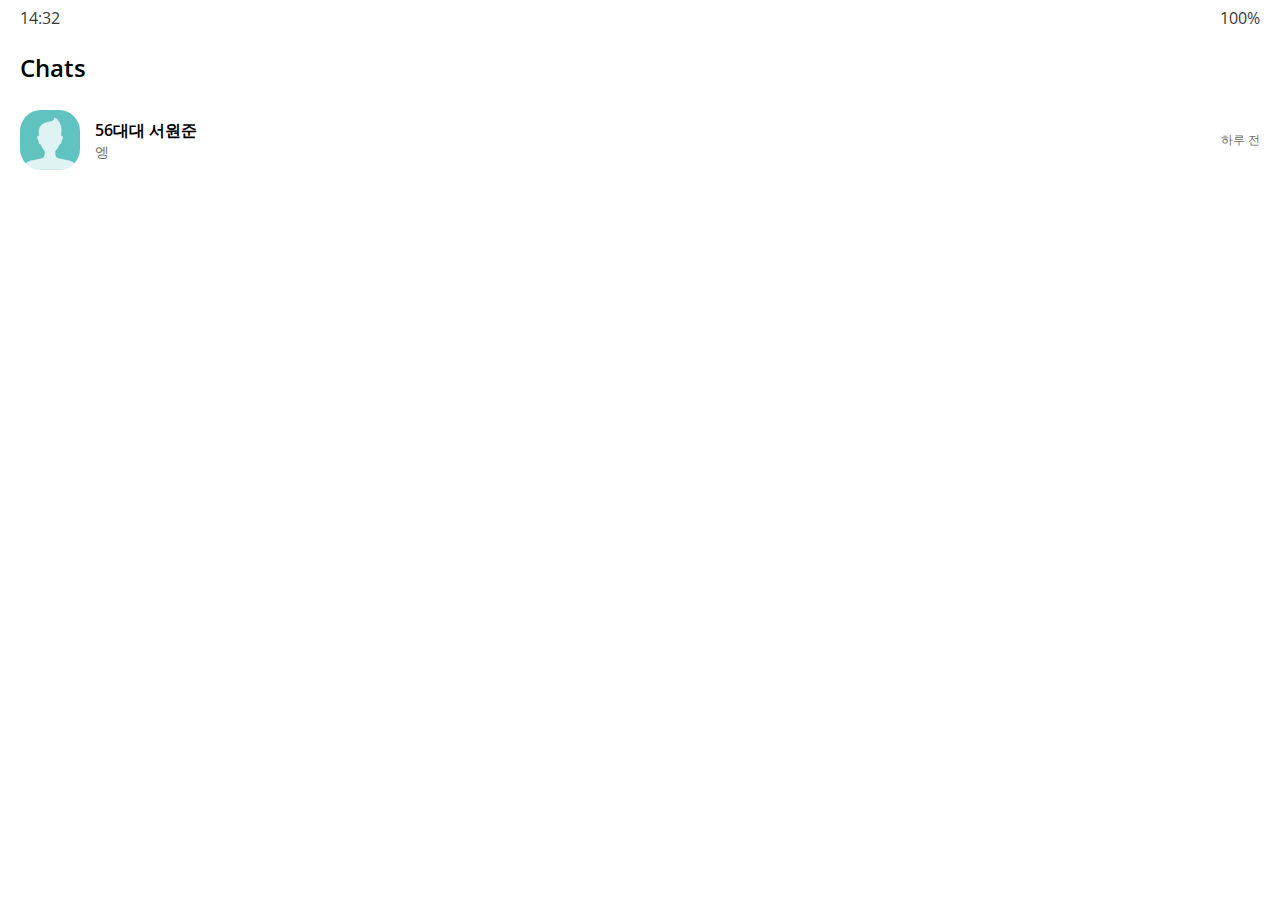
<file: index.html>
<!DOCTYPE html>
<html lang="en">
  <head>
    <meta charset="UTF-8" />
    <meta name="viewport" content="width=device-width, initial-scale=1.0" />
    <link
      rel="stylesheet"
      href="https://use.fontawesome.com/releases/v5.13.0/css/all.css"
      integrity="sha384-Bfad6CLCknfcloXFOyFnlgtENryhrpZCe29RTifKEixXQZ38WheV+i/6YWSzkz3V"
      crossorigin="anonymous"
    />
    <link rel="stylesheet" href="css/styles.css" />
    <title>Chats | Kakao Clone</title>
  </head>
  <body>
    <div class="status-bar">
      <div class="status-bar__column">
        <span class="status-bar__clock">14:32</span>
      </div>
      <div class="status-bar__column">
        <i class="fas fa-clock"></i>
        <i class="fas fa-volume-mute"></i>
        <i class="fas fa-wifi"></i>
        <span class="status-bar__battery">100%</span>
        <i class="fas fa-battery-full"></i>
      </div>
    </div>
    <header class="header">
      <div class="header__header-column">
        <h1 class="header__title">Chats</h1>
      </div>
      <div class="header__header-column">
        <span class="header__icon">
          <i class="fas fa-search"></i>
        </span>
        <span class="header__icon">
          <i class="far fa-comment"></i>
        </span>
        <span class="header__icon">
          <i class="fas fa-cog"></i>
        </span>
      </div>
    </header>
    <main class="chats">
      <ul class="chats__list">
        <li class="chats__chat chat">
          <a href="chat.html">
            <div class="chats__chat friend friend--lg">
              <div class="friend__column">
                <img src="images/avatar.jpg" class="m-avatar friend__avatar" />
                <div class="friend__content">
                  <span class="friend__name">
                    56대대 서원준
                  </span>
                  <span class="friend__bottom-text">엥</span>
                </div>
              </div>
              <div class="friend__column">
                <div class="chat__timestamp">
                  <span>하루 전</span>
                </div>
              </div>
            </div>
          </a>
        </li>
      </ul>
    </main>
    <nav class="nav">
      <ul class="nav__list">
        <li class="nav__list-item">
          <a href="friends.html" class="nav__list-link"
            ><i class="far fa-user"></i
          ></a>
        </li>
        <li class="nav__list-item">
          <a href="index.html" class="nav__list-link"
            ><div class="nav__badge">8</div>
            <i class="fas fa-comment"></i
          ></a>
        </li>
        <li class="nav__list-item">
          <a href="find.html" class="nav__list-link"
            ><i class="fas fa-search"></i
          ></a>
        </li>
        <li class="nav__list-item">
          <a href="more.html" class="nav__list-link"
            ><i class="fas fa-ellipsis-h"></i
          ></a>
        </li>
      </ul>
    </nav>
  </body>
</html>
</file>
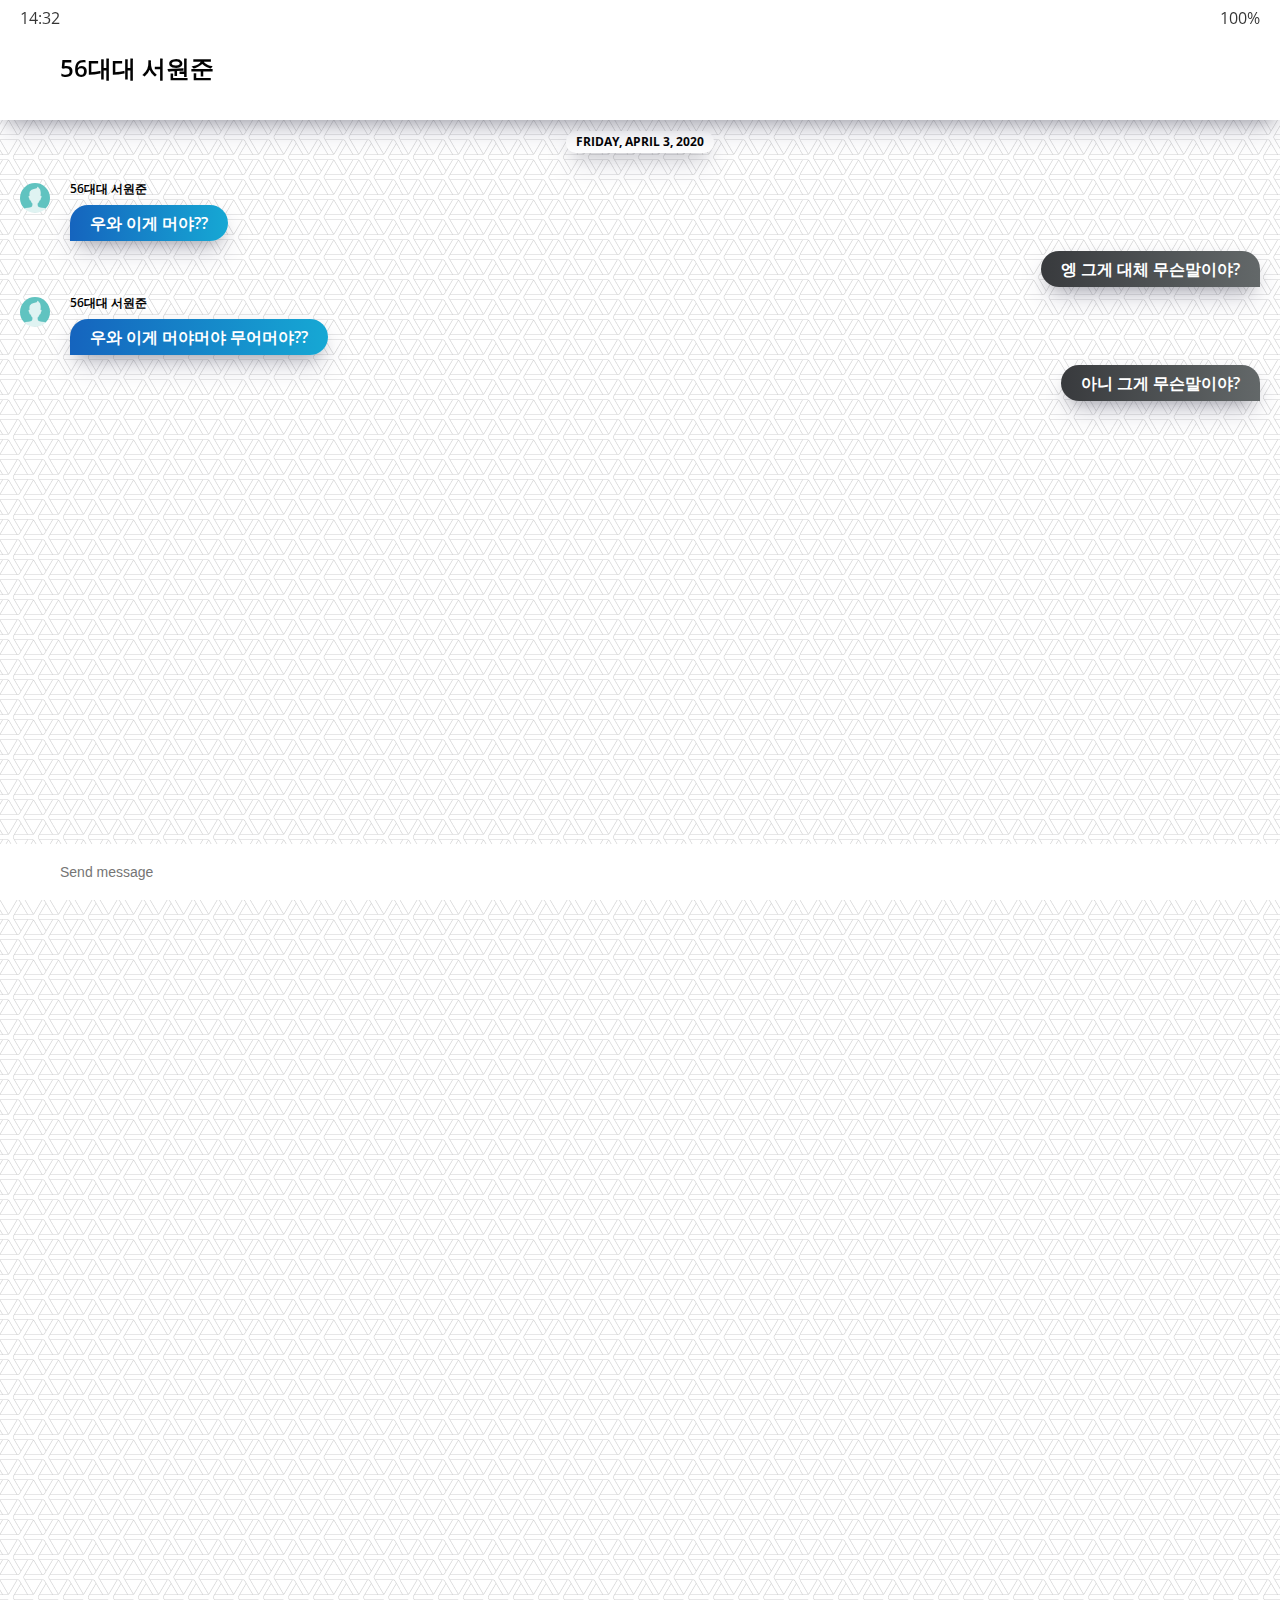
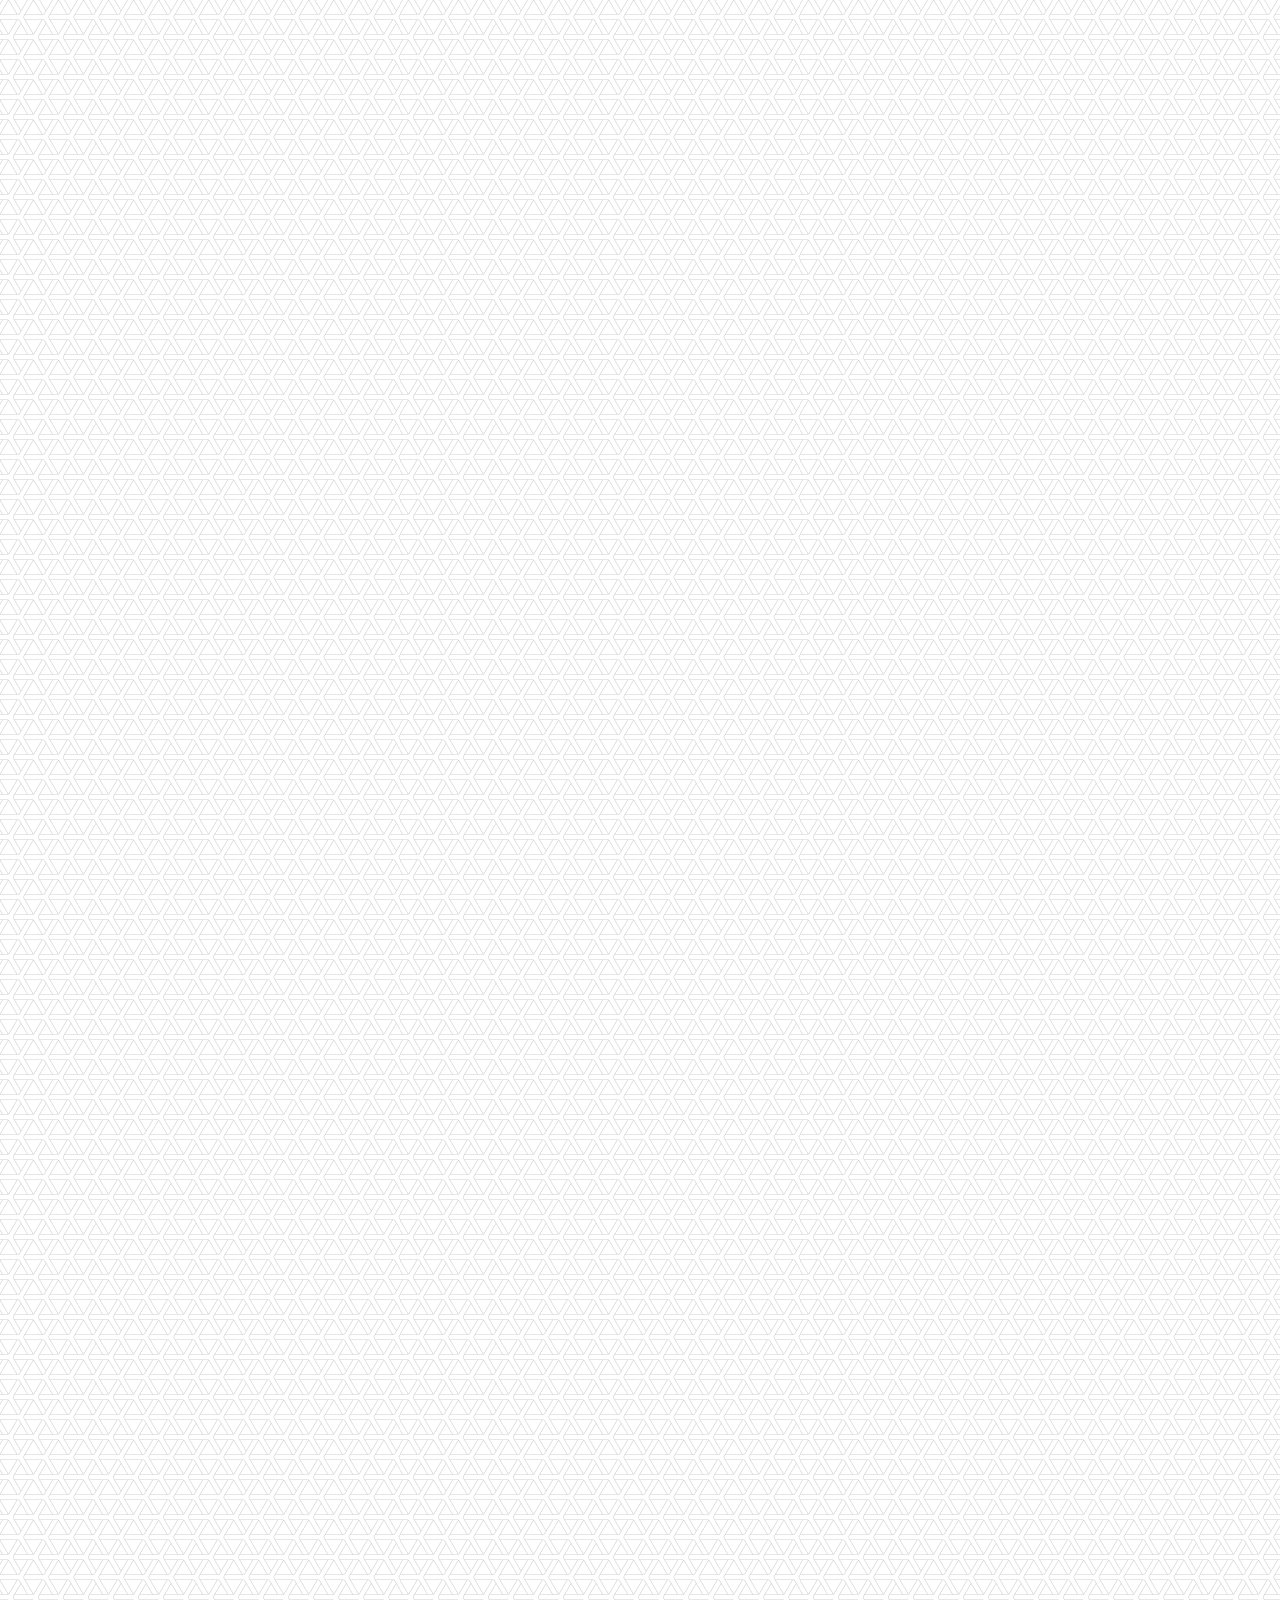
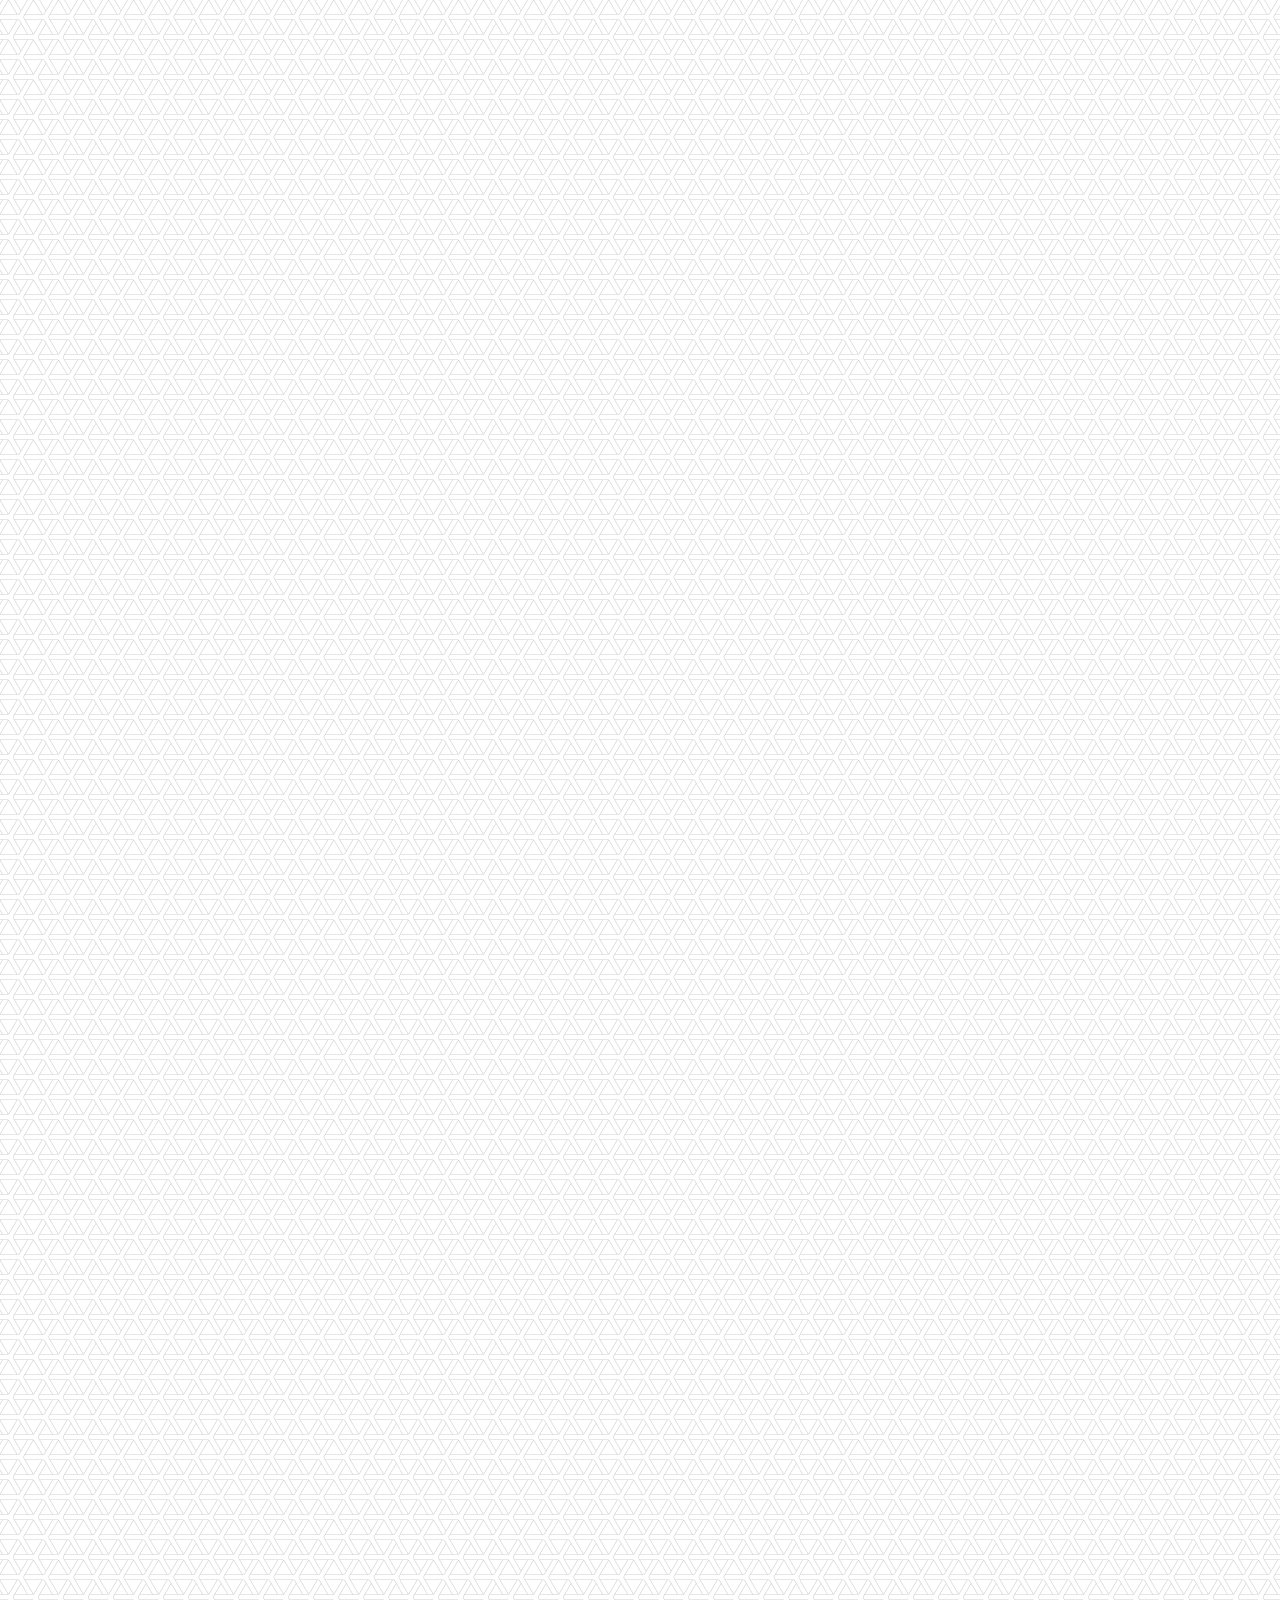
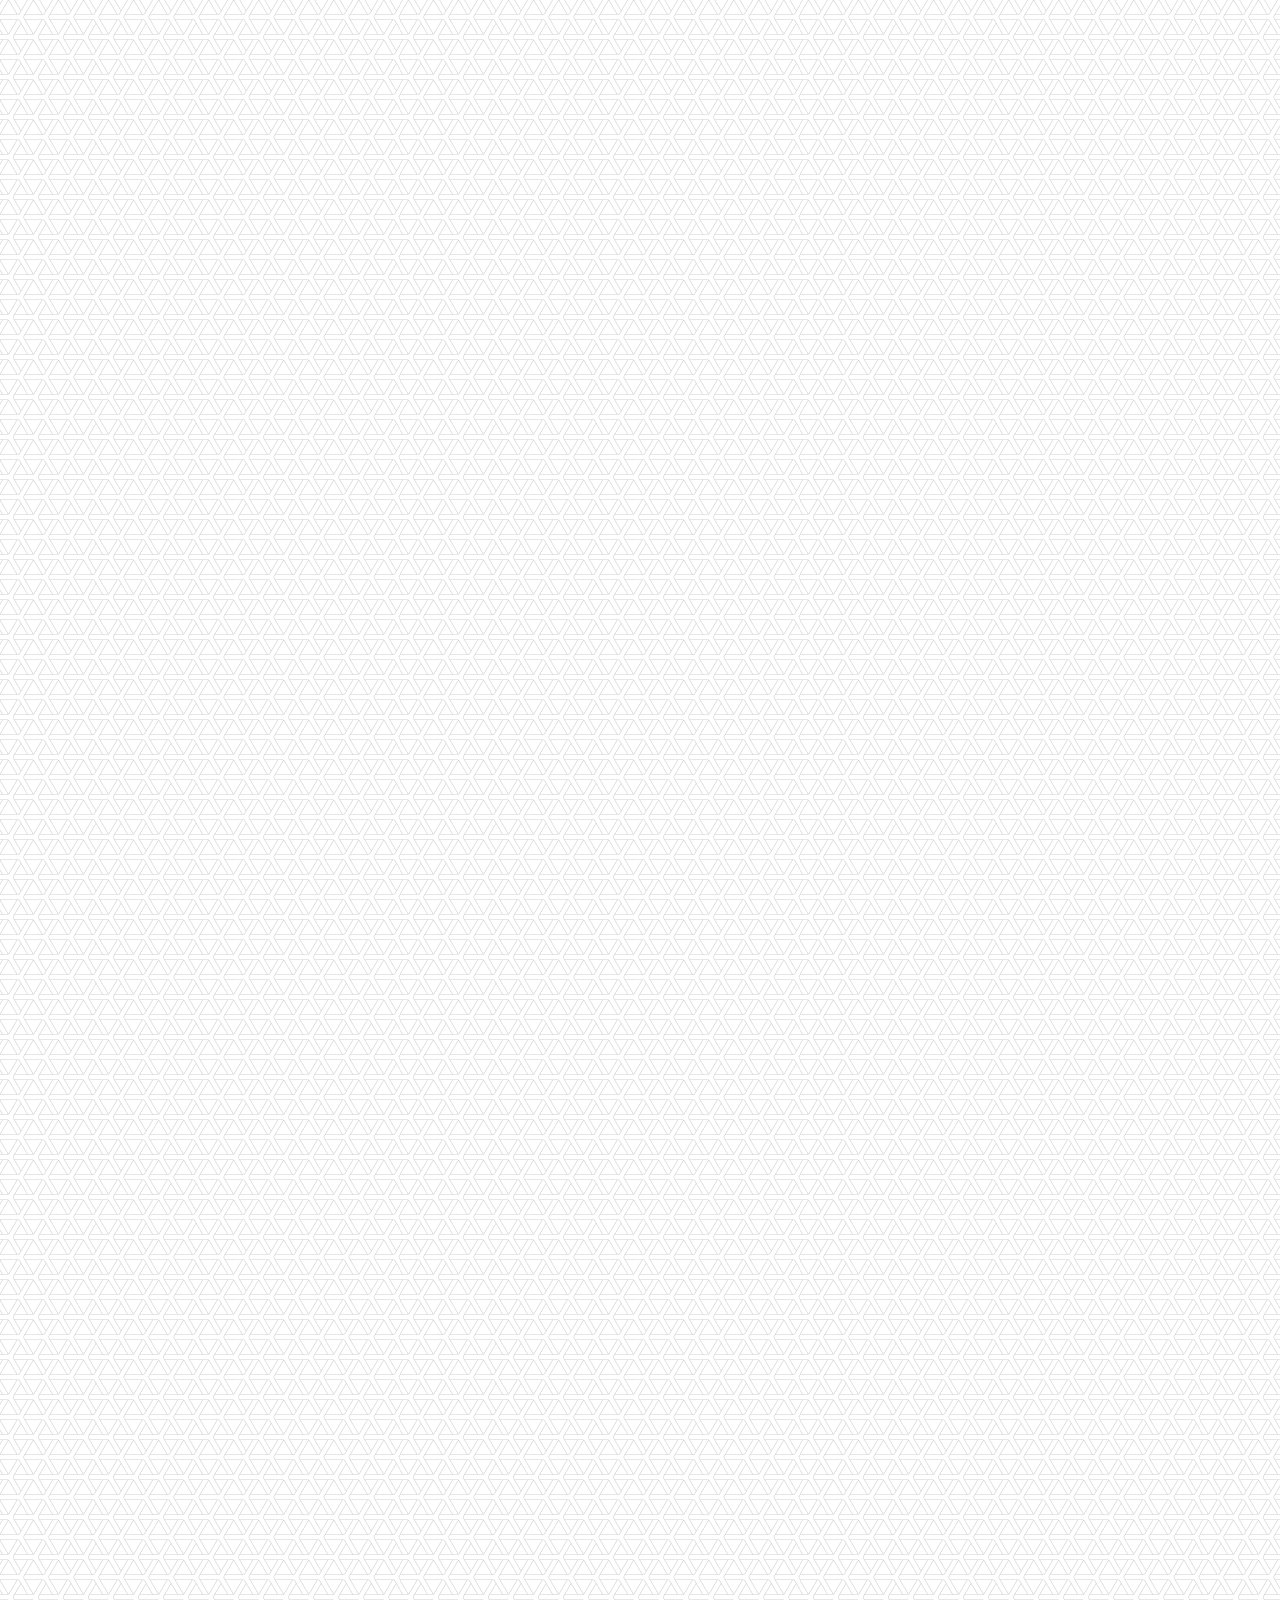
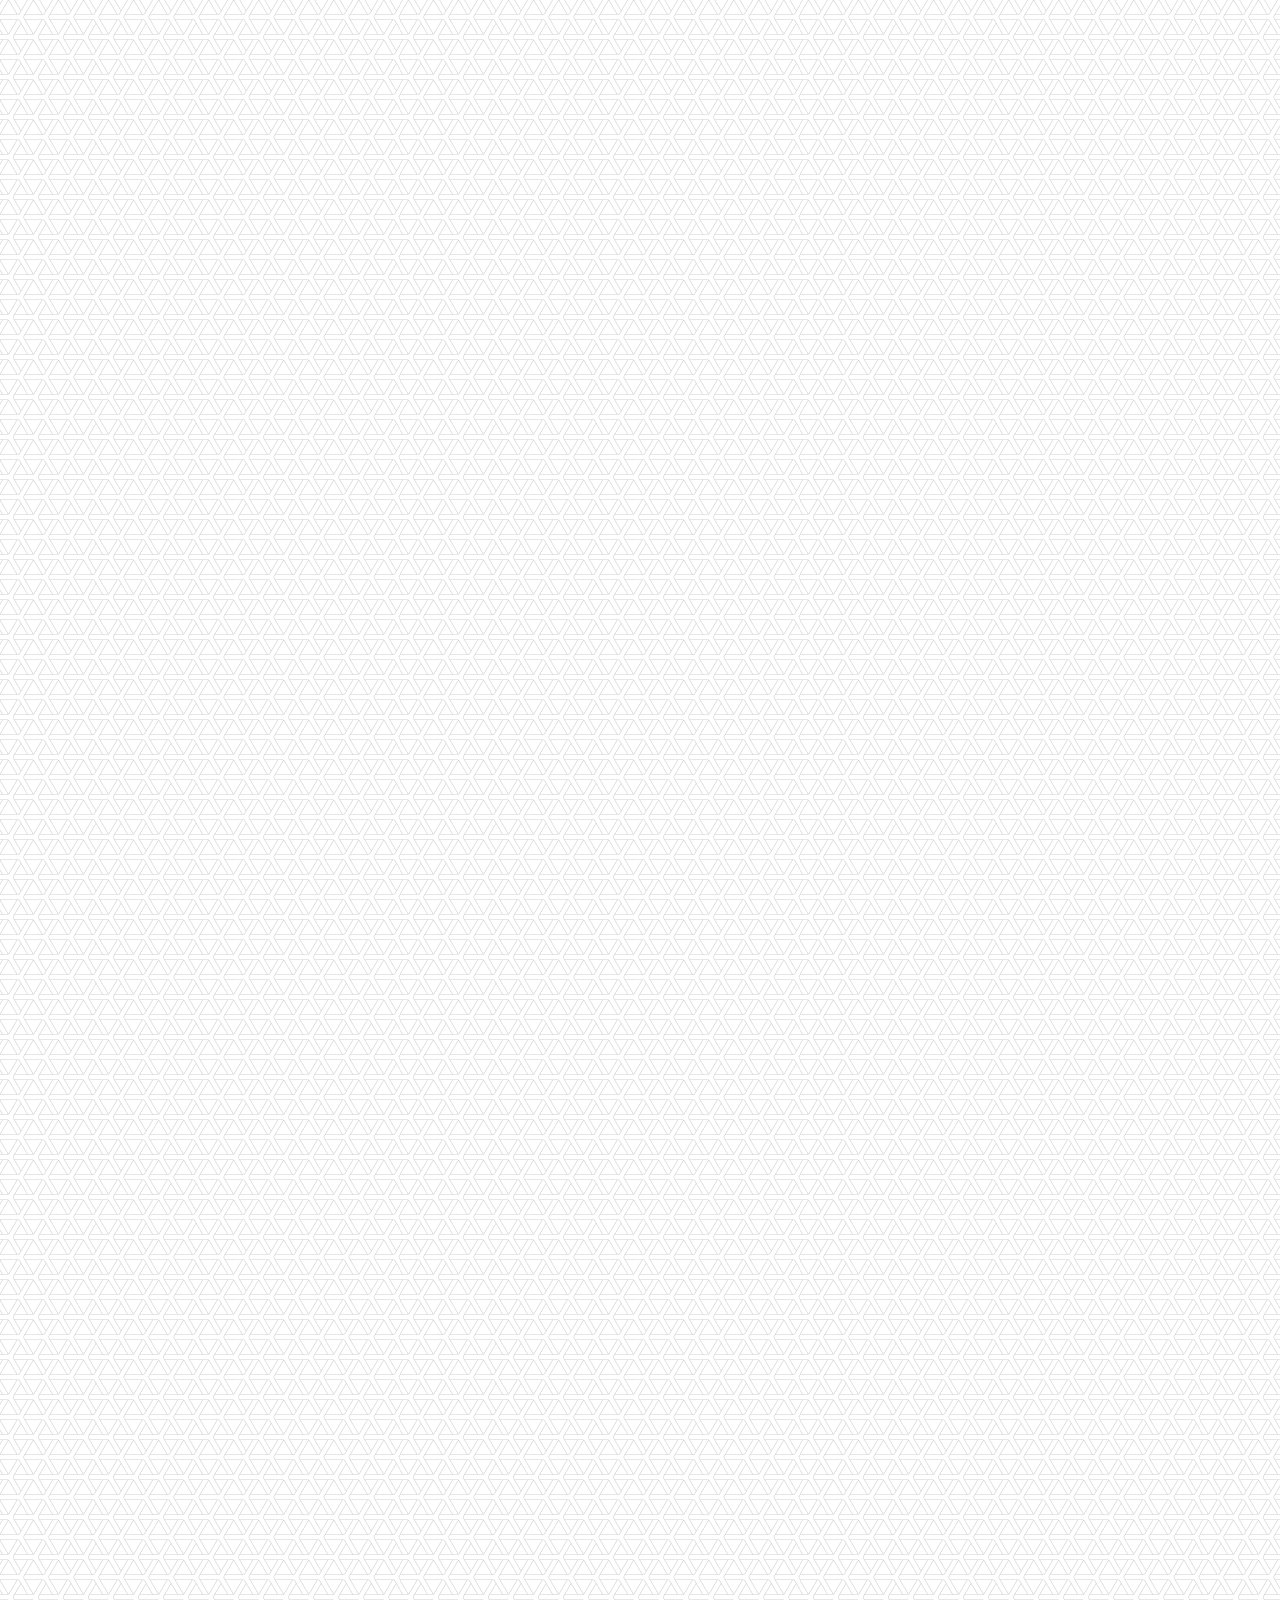
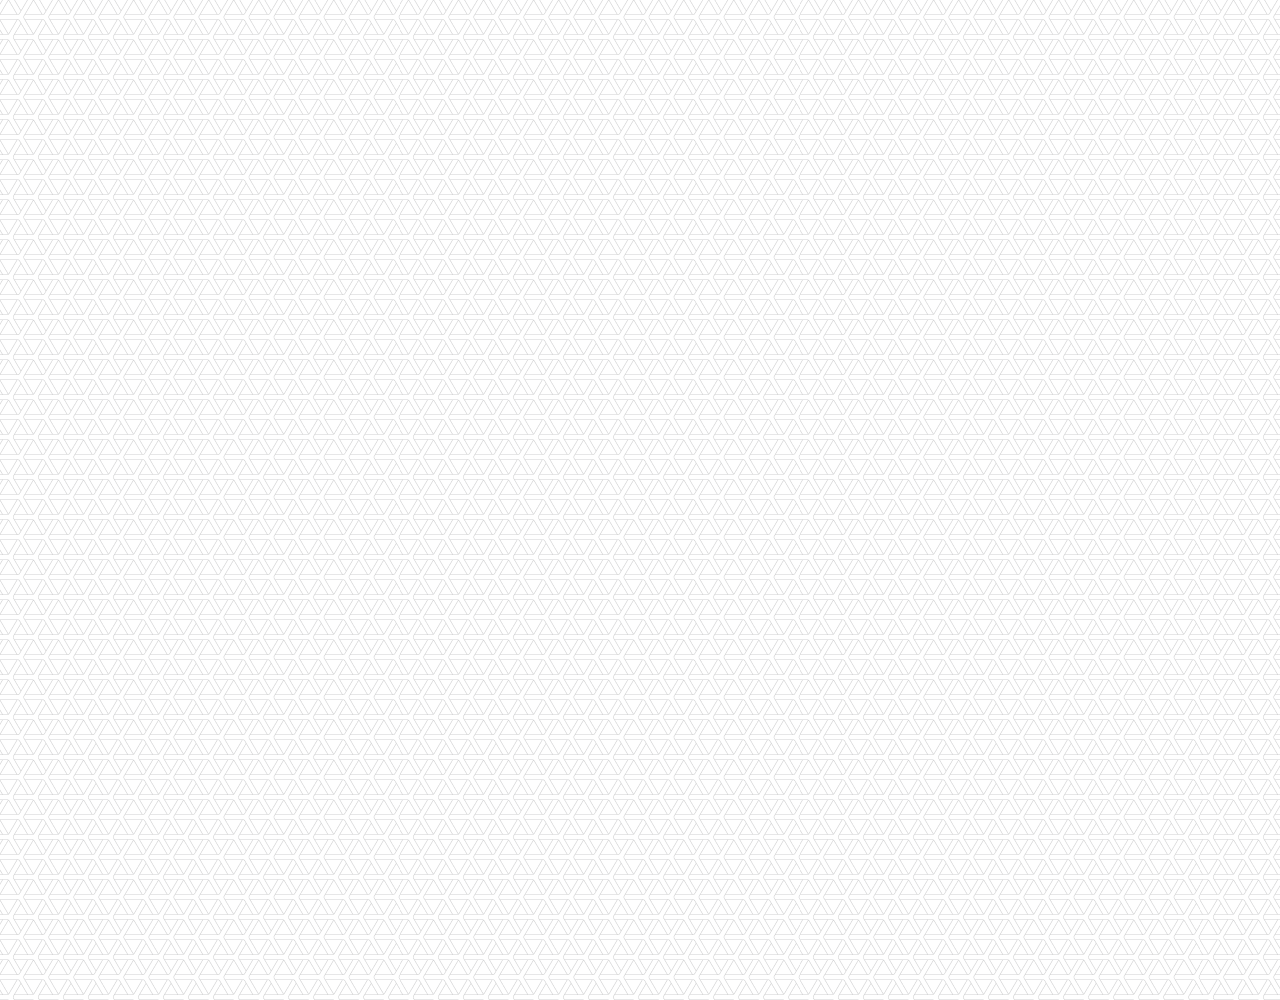
<file: chat.html>
<!DOCTYPE html>
<html lang="en">
  <head>
    <meta charset="UTF-8" />
    <meta name="viewport" content="width=device-width, initial-scale=1.0" />
    <link
      rel="stylesheet"
      href="https://use.fontawesome.com/releases/v5.13.0/css/all.css"
      integrity="sha384-Bfad6CLCknfcloXFOyFnlgtENryhrpZCe29RTifKEixXQZ38WheV+i/6YWSzkz3V"
      crossorigin="anonymous"
    />
    <link rel="stylesheet" href="css/styles.css" />
    <title>Chat | Kakao Clone</title>
  </head>
  <body class="chats-body">
    <div class="header-wrapper">
      <div class="status-bar">
        <div class="status-bar__column">
          <span class="status-bar__clock">14:32</span>
        </div>
        <div class="status-bar__column">
        <i class="fas fa-clock"></i>
        <i class="fas fa-volume-mute"></i>
        <i class="fas fa-wifi"></i>
        <span class="status-bar__battery">100%</span>
        <i class="fas fa-battery-full"></i>
      </div></div>
      <header class="header">
        <div class="header__header-column">
          <div class="header__back-btn">
            <a href="index.html" class="header__back-btn">
              <i class="fas fa-arrow-left"></i
            ></a>
          </div>
          <h1 class="header__title">56대대 서원준</h1>
        </div>
        <div class="header__header-column">
          <span class="header__icon">
            <i class="fas fa-search"></i>
          </span>
          <span class="header__icon">
            <i class="fas fa-bars"></i>
          </span>
        </div>
      </header>
    </div>
      <main class="chat-screen">
        <ul class="chat__massages">
          <span class="chat__timestamp">friday, april 3, 2020</span>
          <li class="incoming-message message">
            <img src="images/avatar.jpg" alt="message-avatar" />
            <div class="message__content">
              <span class="message__author">56대대 서원준</span>
              <span class="message__bubble">우와 이게 머야??</div>
            </div>
          </li>
          <li class="sent-message message">
            <div class="message__content">
              <span class="message__bubble">엥 그게 대체 무슨말이야?</div>
            </div>
          </li>
          <li class="incoming-message message">
            <img src="images/avatar.jpg" alt="message-avatar" />
            <div class="message__content">
              <span class="message__author">56대대 서원준</span>
              <span class="message__bubble">우와 이게 머야머야 무어머야??</div>
            </div>
          </li>
          <li class="sent-message message">
            <div class="message__content">
              <span class="message__bubble">아니 그게 무슨말이야?</div>
            </div>
          </li>
        </ul>
      </main>
      <div class="chat__write-container">
        <input
        class="chat__write"
          type="text"
          placeholder="Send message"
          class="chat__write-input"
        />
        <div class="chat__icon-left chat__icon"><i class="far fa-plus-square"></i></div>
        
        <div class="chat__icon-right chat__icon">
          <span class="chat__write-icon"
            ><i class="far fa-smile-wink"></i
          ></span>
          <span class="chat__write-icon"
            ><i class="fas fa-microphone"></i
          ></span>
        </div>
      </div>
    </div>
  </body>
</html>
</file>
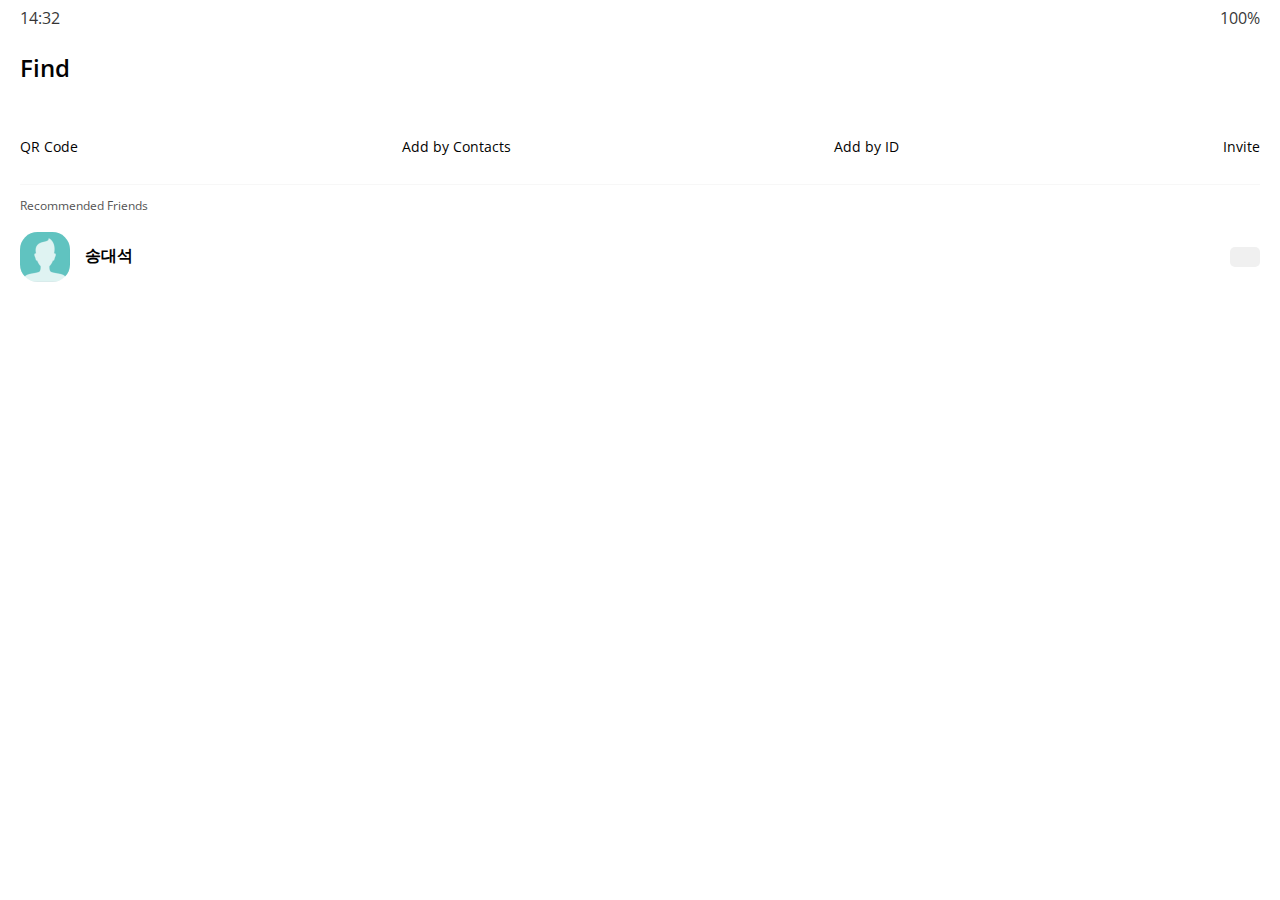
<file: find.html>
<!DOCTYPE html>
<html lang="en">
  <head>
    <meta charset="UTF-8" />
    <meta name="viewport" content="width=device-width, initial-scale=1.0" />
    <link
      rel="stylesheet"
      href="https://use.fontawesome.com/releases/v5.13.0/css/all.css"
      integrity="sha384-Bfad6CLCknfcloXFOyFnlgtENryhrpZCe29RTifKEixXQZ38WheV+i/6YWSzkz3V"
      crossorigin="anonymous"
    />
    <link rel="stylesheet" href="css/styles.css" />
    <title>Find | Kakao Clone</title>
  </head>
  <body>
    <div class="status-bar">
      <div class="status-bar__column">
        <span class="status-bar__clock">14:32</span>
      </div>
      <div class="status-bar__column">
        <i class="fas fa-clock"></i>
        <i class="fas fa-volume-mute"></i>
        <i class="fas fa-wifi"></i>
        <span class="status-bar__battery">100%</span>
        <i class="fas fa-battery-full"></i>
      </div>
    </div>
    <header class="header">
      <div class="header__header-column">
        <h1 class="header__title">Find</h1>
      </div>
      <div class="header__header-column">
        <span class="header__icon">
          <i class="fas fa-search"></i>
        </span>
        <span class="header__icon">
          <i class="fas fa-cog"></i>
        </span>
      </div>
    </header>
    <main class="find">
      <header class="find__header">
        <ul class="find__header-list">
          <li class="find__header-button header-btn">
            <span class="header-btn__icon">
              <i class="fas fa-qrcode fa-2x"></i>
            </span>
            <span class="header-btn__title">
              QR Code
            </span>
          </li>
          <li class="find__header-button header-btn">
            <span class="header-btn__icon">
              <i class="fas fa-user-plus fa-2x"></i>
            </span>
            <span class="header-btn__title">
              Add by Contacts
            </span>
          </li>
          <li class="find__header-button header-btn">
            <span class="header-btn__icon">
              <i class="fas fa-passport fa-2x"></i>
            </span>
            <span class="header-btn__title">
              Add by ID
            </span>
          </li>
          <li class="find__header-button header-btn">
            <span class="header-btn__icon">
              <i class="far fa-envelope fa-2x"></i>
            </span>
            <span class="header-btn__title">
              Invite
            </span>
          </li>
        </ul>
        <ul class="find__recommended">
          <h5 class="find__title">Recommended Friends</h5>
          <li class="find__friend friend friend--lg">
            <div class="friend__column">
              <div class="friend__column">
                <img src="images/avatar.jpg" class="friend__avatar" />
                <div class="friend__content">
                  <span class="friend__name">
                    송대석
                  </span>
                </div>
              </div>
            </div>
            <div class="friend__column">
              <div class="friend__add-btn">
                <i class="fas fa-user-plus"></i>
              </div>
            </div>
          </li>
        </ul>
      </header>
    </main>
    <nav class="nav">
      <ul class="nav__list">
        <li class="nav__list-item">
          <a href="friends.html" class="nav__list-link"
            ><i class="far fa-user"></i
          ></a>
        </li>
        <li class="nav__list-item">
          <a href="index.html" class="nav__list-link"
            ><div class="nav__badge">8</div>
            <i class="far fa-comment"></i
          ></a>
        </li>
        <li class="nav__list-item">
          <a href="find.html" class="nav__list-link"
            ><i class="fas fa-search"></i
          ></a>
        </li>
        <li class="nav__list-item">
          <a href="more.html" class="nav__list-link"
            ><i class="fas fa-ellipsis-h"></i
          ></a>
        </li>
      </ul>
    </nav>
  </body>
</html>
</file>
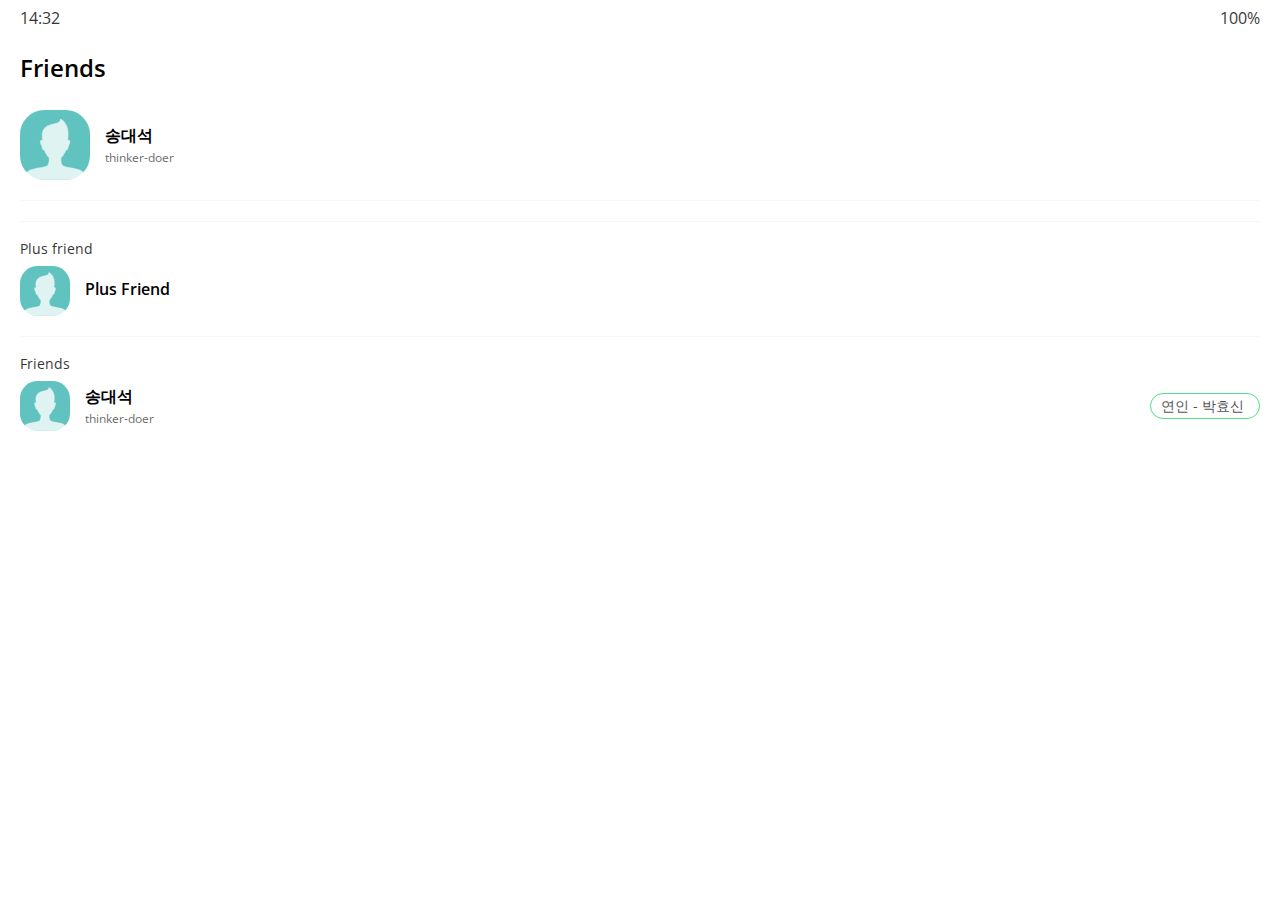
<file: friends.html>
<!DOCTYPE html>
<html lang="en">
  <head>
    <meta charset="UTF-8" />
    <meta name="viewport" content="width=device-width, initial-scale=1.0" />
    <link
      rel="stylesheet"
      href="https://use.fontawesome.com/releases/v5.13.0/css/all.css"
      integrity="sha384-Bfad6CLCknfcloXFOyFnlgtENryhrpZCe29RTifKEixXQZ38WheV+i/6YWSzkz3V"
      crossorigin="anonymous"
    />
    <link rel="stylesheet" href="css/styles.css" />
    <title>Friends | Kakao Clone</title>
  </head>
  <body>
    <div class="status-bar">
      <div class="status-bar__column">
        <span class="status-bar__clock">14:32</span>
      </div>
      <div class="status-bar__column">
        <i class="fas fa-clock"></i>
        <i class="fas fa-volume-mute"></i>
        <i class="fas fa-wifi"></i>
        <span class="status-bar__battery">100%</span>
        <i class="fas fa-battery-full"></i>
      </div>
    </div>
    <header class="header">
      <div class="header__header-column">
        <h1 class="header__title">Friends</h1>
      </div>
      <div class="header__header-column">
        <span class="header__icon">
          <i class="fas fa-search"></i>
        </span>
        <span class="header__icon">
          <i class="fas fa-cog"></i>
        </span>
      </div>
    </header>
    <main class="friends">
      <header class="friends__header">
        <div class="friends__friend friend friend--lg">
          <div class="friend__column">
            <div class="friend__column">
              <img src="images/avatar.jpg" class="friend__avatar g-avatar" />
              <div class="friend__content">
                <span class="friend__name">
                  송대석
                </span>
                <span class="friend__status">thinker-doer</span>
              </div>
            </div>
          </div>
        </div>
      </header>
      <div class="friends__plus">
        <h5 class="friends__plus-title">Plus friend</h5>
        <div class="friends__friend friend">
          <div class="friend__column">
            <img src="images/avatar.jpg" class="friend__avatar" />
            <div class="friend__content">
              <span class="friend__name">
                Plus Friend
              </span>
            </div>
          </div>
        </div>
      </div>
      <ul class="friends__list">
        <h5 class="friends__friend-title">Friends</h5>
        <li class="friends__friend friend friend--lg">
          <div class="friend__column">
            <div class="friend__column">
              <img src="images/avatar.jpg" class="friend__avatar" />
              <div class="friend__content">
                <span class="friend__name">
                  송대석
                </span>
                <span class="friend__status">thinker-doer</span>
              </div>
            </div>
          </div>
          <div class="friend__column">
            <div class="friend__now-listening">
              <span>연인 - 박효신</span>
              <i class="fas fa-play"></i>
            </div>
          </div>
        </li>
      </ul>
    </main>
    <nav class="nav">
      <ul class="nav__list">
        <li class="nav__list-item">
          <a href="friends.html" class="nav__list-link"
            ><i class="fas fa-user"></i
          ></a>
        </li>
        <li class="nav__list-item">
          <a href="index.html" class="nav__list-link"
            ><div class="nav__badge">8</div>
            <i class="far fa-comment"></i
          ></a>
        </li>
        <li class="nav__list-item">
          <a href="find.html" class="nav__list-link"
            ><i class="fas fa-search"></i
          ></a>
        </li>
        <li class="nav__list-item">
          <a href="more.html" class="nav__list-link"
            ><i class="fas fa-ellipsis-h"></i
          ></a>
        </li>
      </ul>
    </nav>
  </body>
</html>
</file>
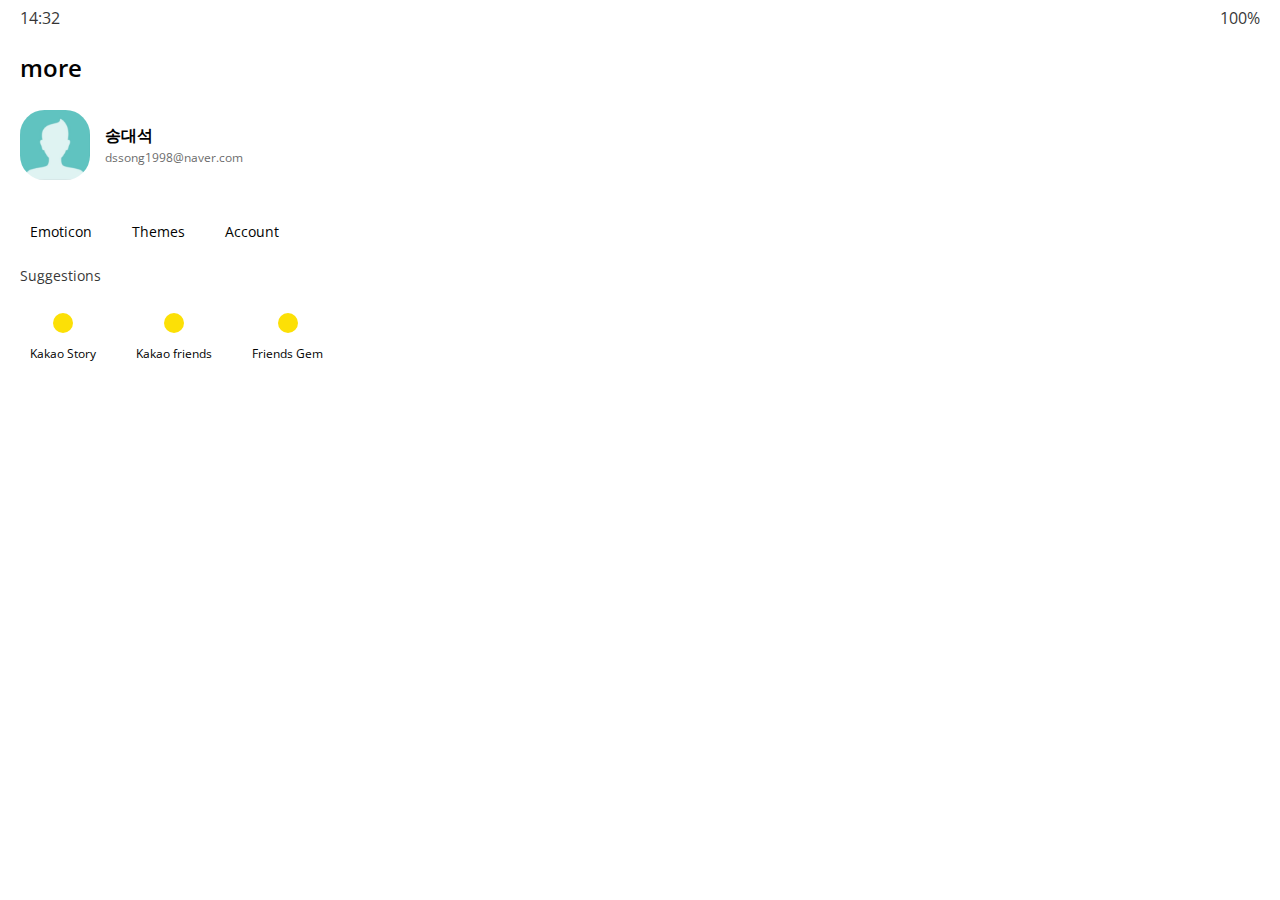
<file: more.html>
<!DOCTYPE html>
<html lang="en">
  <head>
    <meta charset="UTF-8" />
    <meta name="viewport" content="width=device-width, initial-scale=1.0" />
    <link
      rel="stylesheet"
      href="https://use.fontawesome.com/releases/v5.13.0/css/all.css"
      integrity="sha384-Bfad6CLCknfcloXFOyFnlgtENryhrpZCe29RTifKEixXQZ38WheV+i/6YWSzkz3V"
      crossorigin="anonymous"
    />
    <link rel="stylesheet" href="css/styles.css" />
    <title>More | Kakao Clone</title>
  </head>
  <body>
    <div class="status-bar">
      <div class="status-bar__column">
        <span class="status-bar__clock">14:32</span>
      </div>
      <div class="status-bar__column">
        <i class="fas fa-clock"></i>
        <i class="fas fa-volume-mute"></i>
        <i class="fas fa-wifi"></i>
        <span class="status-bar__battery">100%</span>
        <i class="fas fa-battery-full"></i>
      </div>
    </div>
    <header class="header">
      <div class="header__header-column">
        <h1 class="header__title">more</h1>
      </div>
      <div class="header__header-column">
        <span class="header__icon">
          <i class="fas fa-search"></i>
        </span>
        <span class="header__icon">
          <i class="fas fa-qrcode"></i>
        </span>
        <span class="header__icon"
          ><a href="settings.html">
            <i class="fas fa-cog"></i>
          </a>
        </span>
      </div>
    </header>
    <main class="more">
      <header class="more__header">
        <div class="friends__friend friend friend--lg">
          <div class="friend__column">
            <div class="friend__column">
              <img src="images/avatar.jpg" class="friend__avatar g-avatar" />
              <div class="friend__content">
                <span class="friend__name">
                  송대석
                </span>
                <span class="friend__status">dssong1998@naver.com</span>
              </div>
            </div>
          </div>
          <div class="friend__column">
            <i class="far fa-comment-alt fa-2x"></i>
          </div>
        </div>
        <ul class="more__btn-list">
          <li class="more__btn">
            <span class="more__btn-icon"
              ><i class="far fa-smile fa-2x"></i></span
            ><span class="more__btn-title">Emoticon</span>
          </li>
          <li class="more__btn">
            <span class="more__btn-icon"
              ><i class="fas fa-brush fa-2x"></i></span
            ><span class="more__btn-title">Themes</span>
          </li>
          <li class="more__btn">
            <span class="more__btn-icon"
              ><i class="fab fa-kickstarter-k fa-2x"></i></span
            ><span class="more__btn-title">Account</span>
          </li>
        </ul>
      </header>
      <section class="more__suggestions">
        <div class="more__title">Suggestions</div>
        <ul class="more__suggestions-list">
          <li class="more__suggestion suggestion">
            <span class="suggestion__icon"
              ><i class="fas fa-quote-right fa-2x"></i
            ></span>
            <span class="suggestion__title">Kakao Story</span>
          </li>
          <li class="more__suggestion suggestion">
            <span class="suggestion__icon"
              ><i class="fas fa-beer fa-2x"></i
            ></span>
            <span class="suggestion__title">Kakao friends</span>
          </li>
          <li class="more__suggestion suggestion">
            <span class="suggestion__icon"
              ><i class="fas fa-gamepad fa-2x"></i
            ></span>
            <span class="suggestion__title">Friends Gem</span>
          </li>
        </ul>
      </section>
    </main>
    <nav class="nav">
      <ul class="nav__list">
        <li class="nav__list-item">
          <a href="friends.html" class="nav__list-link"
            ><i class="far fa-user"></i
          ></a>
        </li>
        <li class="nav__list-item">
          <a href="index.html" class="nav__list-link"
            ><div class="nav__badge">8</div>
            <i class="far fa-comment"></i
          ></a>
        </li>
        <li class="nav__list-item">
          <a href="find.html" class="nav__list-link"
            ><i class="fas fa-search"></i
          ></a>
        </li>
        <li class="nav__list-item">
          <a href="more.html" class="nav__list-link"
            ><i class="fas fa-ellipsis-h"></i
          ></a>
        </li>
      </ul>
    </nav>
  </body>
</html>
</file>
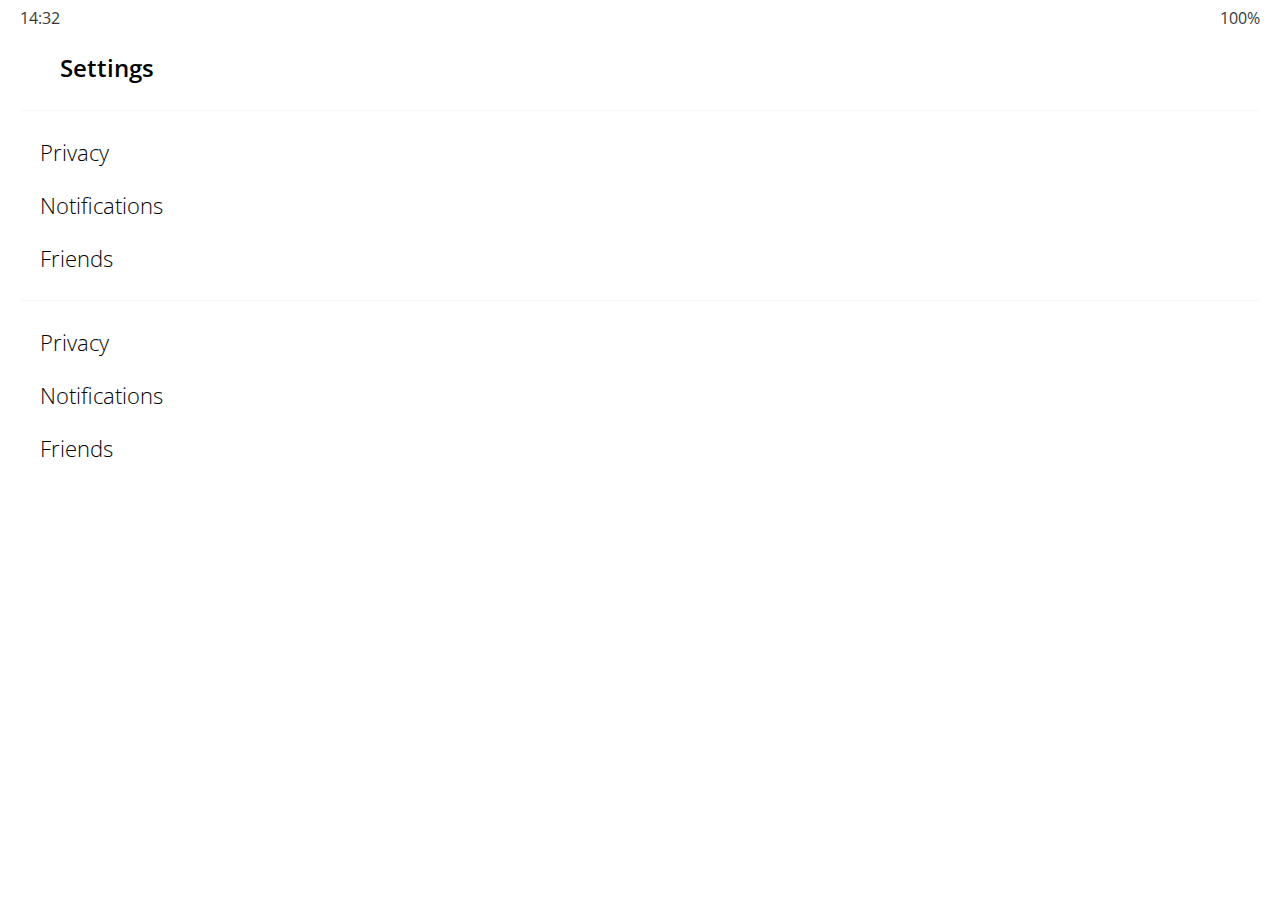
<file: settings.html>
<!DOCTYPE html>
<html lang="en">
  <head>
    <meta charset="UTF-8" />
    <meta name="viewport" content="width=device-width, initial-scale=1.0" />
    <link
      rel="stylesheet"
      href="https://use.fontawesome.com/releases/v5.13.0/css/all.css"
      integrity="sha384-Bfad6CLCknfcloXFOyFnlgtENryhrpZCe29RTifKEixXQZ38WheV+i/6YWSzkz3V"
      crossorigin="anonymous"
    />
    <link rel="stylesheet" href="css/styles.css" />
    <title>Settings | Kakao Clone</title>
  </head>
  <body>
    <div class="status-bar">
      <div class="status-bar__column">
        <span class="status-bar__clock">14:32</span>
      </div>
      <div class="status-bar__column">
        <i class="fas fa-clock"></i>
        <i class="fas fa-volume-mute"></i>
        <i class="fas fa-wifi"></i>
        <span class="status-bar__battery">100%</span>
        <i class="fas fa-battery-full"></i>
      </div>
    </div>
    <header class="header">
      <div class="header__header-column">
        <div class="header__back-btn">
          <a href="more.html" class="header__back-btn">
            <i class="fas fa-arrow-left"></i
          ></a>
        </div>
        <h1 class="header__title">Settings</h1>
      </div>
      <div class="header__header-column">
        <span class="header__icon">
          <i class="fas fa-search"></i>
        </span>
      </div>
    </header>
    <main class="settings">
      <section class="settings__sections">
        <ul class="settings__list">
          <li class="settings__setting">
            <span class="settings__icon"><i class="fas fa-lock"></i></span
            ><span class="settings__title">Privacy</span>
          </li>
          <li class="settings__setting">
            <span class="settings__icon"><i class="far fa-bell"></i></span
            ><span class="settings__title">Notifications</span>
          </li>
          <li class="settings__setting">
            <span class="settings__icon"><i class="far fa-user"></i></span
            ><span class="settings__title">Friends</span>
          </li>
        </ul>
      </section>
      <section class="settings__sections">
        <ul class="settings__list">
          <li class="settings__setting">
            <span class="settings__icon"><i class="fas fa-lock"></i></span
            ><span class="settings__title">Privacy</span>
          </li>
          <li class="settings__setting">
            <span class="settings__icon"><i class="far fa-bell"></i></span
            ><span class="settings__title">Notifications</span>
          </li>
          <li class="settings__setting">
            <span class="settings__icon"><i class="far fa-user"></i></span
            ><span class="settings__title">Friends</span>
          </li>
        </ul>
      </section>
    </main>
  </body>
</html>
</file>
<file: css/styles.css>
@import url("https://fonts.googleapis.com/css2?family=Open+Sans:wght@300;400;600&display=swap");
@import "reset.css";
@import "status-bar.css";
@import "header.css";
@import "nav-bar.css";
@import "friend.css";
@import "friends.css";
@import "find.css";
@import "more.css";
@import "settings.css";
@import "chat.css";
* {
  box-sizing: border-box;
}
body {
  background-color: white;
  padding: 10px 20px;
  color: #020202;
  font-family: "Open Sans", -apple-system, BlinkMacSystemFont, "Segoe UI",
    Roboto, Oxygen, Ubuntu, Cantarell, "Open Sans", "Helvetica Neue", sans-serif;
}
a {
  color: inherit;
  text-decoration: none;
}

@keyframes loadAnim {
  from {
    transform: translateY(20px);
  }
  to {
    transform: none;
  }
}
main {
  animation: loadAnim 0.5s ease-in forwards;
}
</file>
